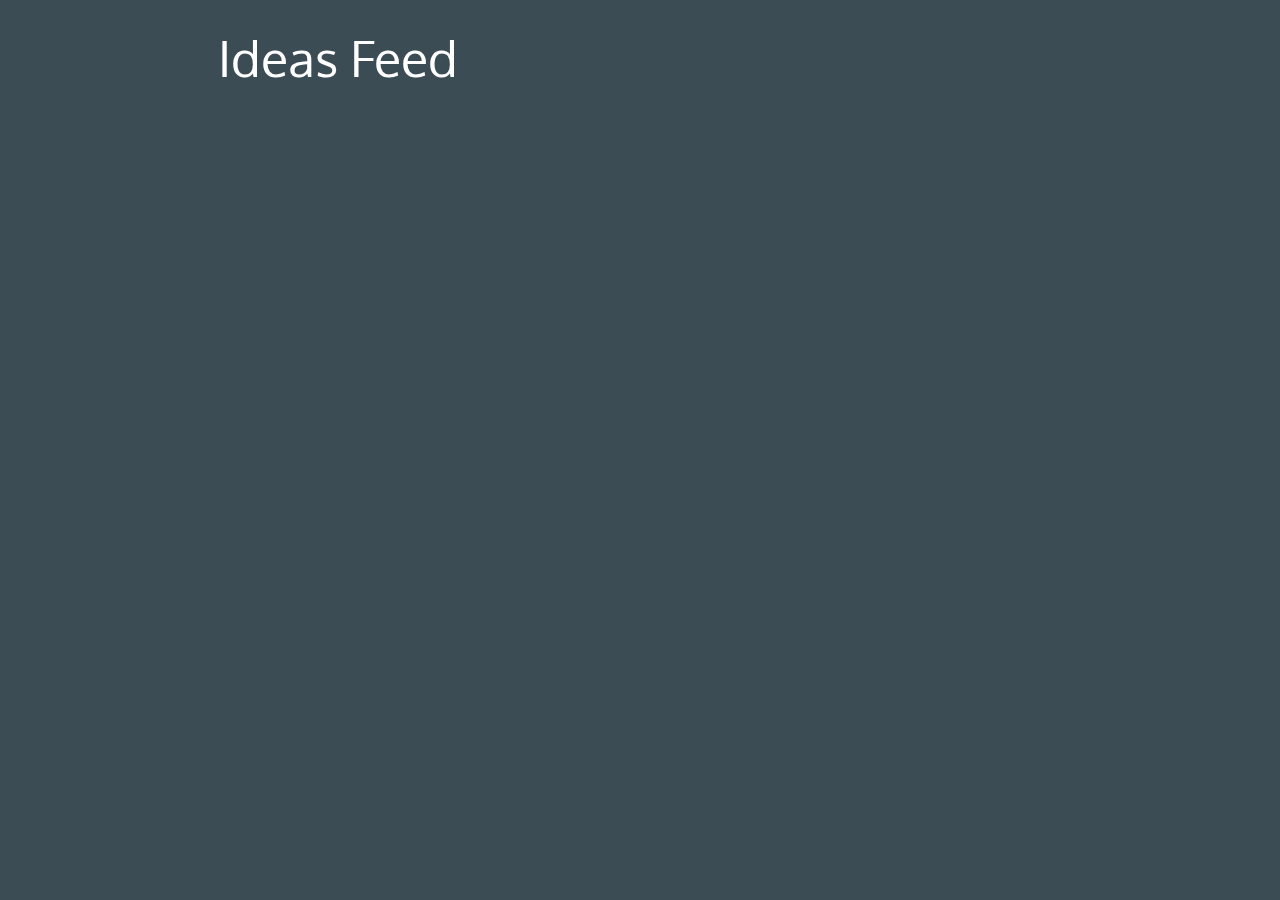
<file: ideasfeed.html>
<html style="overflow:hidden">
    <head>
        <meta charset="utf-8">
        <meta name="viewport" content="width=device-width, initial-scale=1">
        <title>idea feed</title>
        <script type="text/javascript" src="http://code.jquery.com/jquery-1.7.1.min.js"></script>
        <script id="facebook-jssdk" src="http://connect.facebook.net/en_US/sdk.js"></script><script type="text/javascript" src="http://www.parsecdn.com/js/parse-1.3.0.min.js"></script>
        <script type="application/x-javascript"> addEventListener("load", function() { setTimeout(hideURLbar, 0); }, false); function hideURLbar(){ window.scrollTo(0,1); } </script>

        <link rel="stylesheet" media="screen and (min-device-width: 500px)" href="loginpageWide.css">
        <link rel="stylesheet" media="screen and (max-device-width: 500px)" href="loginpageNarrow.css">
        <link href="http://fonts.googleapis.com/css?family=Oxygen:400,300,700" rel="stylesheet" type="text/css">
        <style type="text/css">
            #idealist{
                padding-top: 70px;
            }
            #idealist .outerdiv{
                //max-height: 200px;
                float: none;
                height: 35px;
            }

            #idealist .avatardiv{
                float: left;
                //    width: 25%;
            }
            #idealist .namediv{
                font-weight: bold;
                float: left;
                padding-left: 10px;
                font-size: x-large;
            }
            #idealist .titlediv .title{
                text-align: left;
            }

        </style>
    </head>

    <body>

        <script>
            Parse.initialize("uNXNmbtDY6LnSeVtCL1tVC1GOy1BffVeQx2hnGRy", "h5lAKCjHajJ7Hjy8DuSTi3Hrz9r4b2AiMJ4jT50J");
        </script>

        <script>
            window.fbAsyncInit = function () {
                Parse.FacebookUtils.init({// this line replaces FB.init(
                    appId: '564283890385172',
                    status: true, // check Facebook Login status
                    cookie: true, // enable cookies to allow Parse to access the session
                    xfbml: true,
                    version: 'v2.1',
                    oauth: true
                });
            };
            (function (d, s, id) {
                var js, fjs = d.getElementsByTagName(s)[0];
                if (d.getElementById(id)) {
                    return;
                }
                js = d.createElement(s);
                js.id = id;
                js.src = "http://connect.facebook.net/en_US/sdk.js";
                fjs.parentNode.insertBefore(js, fjs);
            }(document, 'script', 'facebook-jssdk'));
        </script>

        <div class="main" id="main" style="margin-left:17%;margin-top:2%">

            <div class="col_1_of_2 span_1_of_2">	
                <label style="color:#ffffff;font-size:50;" class="text" id="active_label">
                    Ideas Feed
                </label>
            </div>



            <div id="idealist">
                
            </div>
            
        </div>
        <script type="text/javascript">
            /*
            //Parse.User.logOut();
            var users = new Parse.Query("User");
            //users.equalTo("objectId","Eu4nTJrQqd");
            users.find({
                success: function (res) {
                    // The object was retrieved successfully.
                    console.log(res);
                },
                error: function (error) {
                    // The object was not retrieved successfully.
                    // error is a Parse.Error with an error code and message.
                    console.log(error);
                }
            });

            */

            var ideas = new Parse.Query("ChartIdea");
            ideas.descending("createdAt");
            ideas.include("author");
            ideas.find({
                success: function (res) {
                    console.log(res);

                    res.forEach(function (idea) {
                        //var picurl= idea.attributes.author.attributes.thumbnail._url;
                        var picurl = "";
                        //console.log(idea.attributes.author.attributes.thumbnail);
                        if (idea.attributes.author.attributes.thumbnail !== undefined) {
                            picurl = idea.attributes.author.attributes.thumbnail._url;
                        }
                        else{
                            if(idea.attributes.author.attributes.facebookId !== undefined){
                                picurl= "http://graph.facebook.com/"+idea.attributes.author.attributes.facebookId+"/picture?type=square";
                            }
                        }
                        var name = idea.attributes.author.attributes.first_name + " " + idea.attributes.author.attributes.last_name;
                        var nolikes = idea.attributes.likes_count;
                        var pic = "";
                        if (idea.attributes.thumbnail !== undefined) {
                            pic = idea.attributes.thumbnail._url;
                        }
                        var title = idea.attributes.title;
                        var desc = idea.attributes.description;

                        console.log(name + "|" + title + "|" + desc + "|" + picurl);
                        /*
                         console.log(idea.attributes.author.attributes._thumbnail.url);
                         console.log(idea.attributes.author.attributes.first_name+" "+idea.attributes.author.attributes.last_name);
                         console.log(idea.attributes.title);
                         console.log(idea.attributes.thumbnail);
                         console.log(idea.attributes.likes_count);
                         console.log(idea.attributes.reports_count);
                         */



                        var postid = idea.id;
                        var div = document.createElement('div');
                        div.style.width = "100%";
                        div.style.marginTop = "5%";
                        div.style.float = "left";
                        div.style.marginLeft = "17%";
                        div.style.backgroundColor = "white";
                        div.style.borderWidth = "thin";
                        div.style.borderColor = "black";
                        div.style.borderStyle = "solid";
                        div.style.padding = "2%";
                        div.style.textAlign = "center";
                        //div.className= idea.id;

                        var odiv = document.createElement("div");
                        odiv.className = "outerdiv";

                        var div1 = document.createElement("div");
                        div1.className = "avatardiv";
                        var avatar = document.createElement("img");
                        avatar.className = "avatar";
                        avatar.src = picurl;
                        avatar.width = 50;
                        div1.appendChild(avatar);
                        odiv.appendChild(div1);

                        var div2 = document.createElement("div");
                        div2.className = "namediv";
                        var h = document.createElement("H1");                // Create a <h1> element
                        var t = document.createTextNode(name);     // Create a text node
                        h.appendChild(t);
                        h.className = "username";
                        div2.appendChild(h);
                        odiv.appendChild(div2);

                        div.appendChild(odiv);
                        div.appendChild(document.createElement("br"));


                        var div3 = document.createElement("div");
                        div3.className = "titlediv";
                        var i = document.createElement("H1");                // Create a <h1> element
                        var k = document.createTextNode(title);     // Create a text node
                        i.className = "title";
                        i.appendChild(k);
                        div3.appendChild(i);

                        div.appendChild(div3);

                        div.appendChild(document.createElement("br"));

                        var img = document.createElement("img");
                        img.src = pic;
                        //img.width= 100;
                        div.appendChild(img);

                        div.appendChild(document.createElement("br"));
                        var pd = document.createElement("p");
                        var pi = document.createTextNode(desc);
                        pd.appendChild(pi);
                        div.appendChild(pd);
                        div.appendChild(document.createElement("br"));
                        div.appendChild(document.createElement("br"));

                        var a = document.createElement('a');
                        var linkText = document.createTextNode("Like this idea (" + nolikes + " Likes)");
                        a.appendChild(linkText);
                        a.title = "Like this idea";
                        a.setAttribute('onclick', 'Like('+postid+');'); // for FF
                        a.onclick = function () {
                            Like(postid);
                        }; // for IE
                        a.style = "cursor:pointer;";
                        a.href = "#";
                        a.id = postid;
                        div.appendChild(a);

                        div.appendChild(document.createElement("br"));

                        var aa = document.createElement('a');
                        var linkText2 = document.createTextNode("Report this idea");
                        aa.appendChild(linkText2);
                        aa.title = "Report this idea";
                        aa.setAttribute('onclick', 'Report('+postid+');'); // for FF
                        aa.onclick = function () {
                            Report(postid);
                        }; // for IE
                        aa.style = "cursor:pointer;";
                        aa.href = "#";
                        aa.id = postid + "_r";
                        div.appendChild(aa);


                        document.getElementById("idealist").appendChild(div);



                    });

                }
            });



            function Like(postid) {
                var query = new Parse.Query("ChartIdea");
                query.equalTo("objectId",postid);
                query.first({
                    success: function (idea) {
                        console.log(idea);
                        var user1 = Parse.User.current();
                        var rel= idea.relation("likes");
                        rel.add(user1);
                        //idea.set("likes", user1);
                        //idea.increment("likes_count");
                        idea.save(null,{
                            success: function (data){
                                alert("your liked the post");
                                console.log(data);
                            //    data.save();
                            //    console.log(data.attributes.likes_count);
                                var lcount= data.attributes.likes_count+1;
                                document.getElementById(postid).innerHTML= "Like this idea ("+ lcount  +" Likes)";
                            }
                        });
                    },
                    error: function (error) {
                        console.log(error);
                    }
                });
            }
            
            function Report(postid){
                var query = new Parse.Query("ChartIdea");
                query.equalTo("objectId",postid);
                query.first({
                    success: function (idea) {
                        console.log(idea);
                        var user1 = Parse.User.current();
                        var rel= idea.relation("reports");
                        rel.add(user1);
                        //idea.set("likes", user1);
                        //idea.increment("likes_count");
                        idea.save(null,{
                            success: function (data){
                                alert("your liked the post");
                                console.log(data);
                            //    data.save();
                            }
                        });
                    },
                    error: function (error) {
                        console.log(error);
                    }
                });
            }
        </script>
    </body>
</html>
</file>
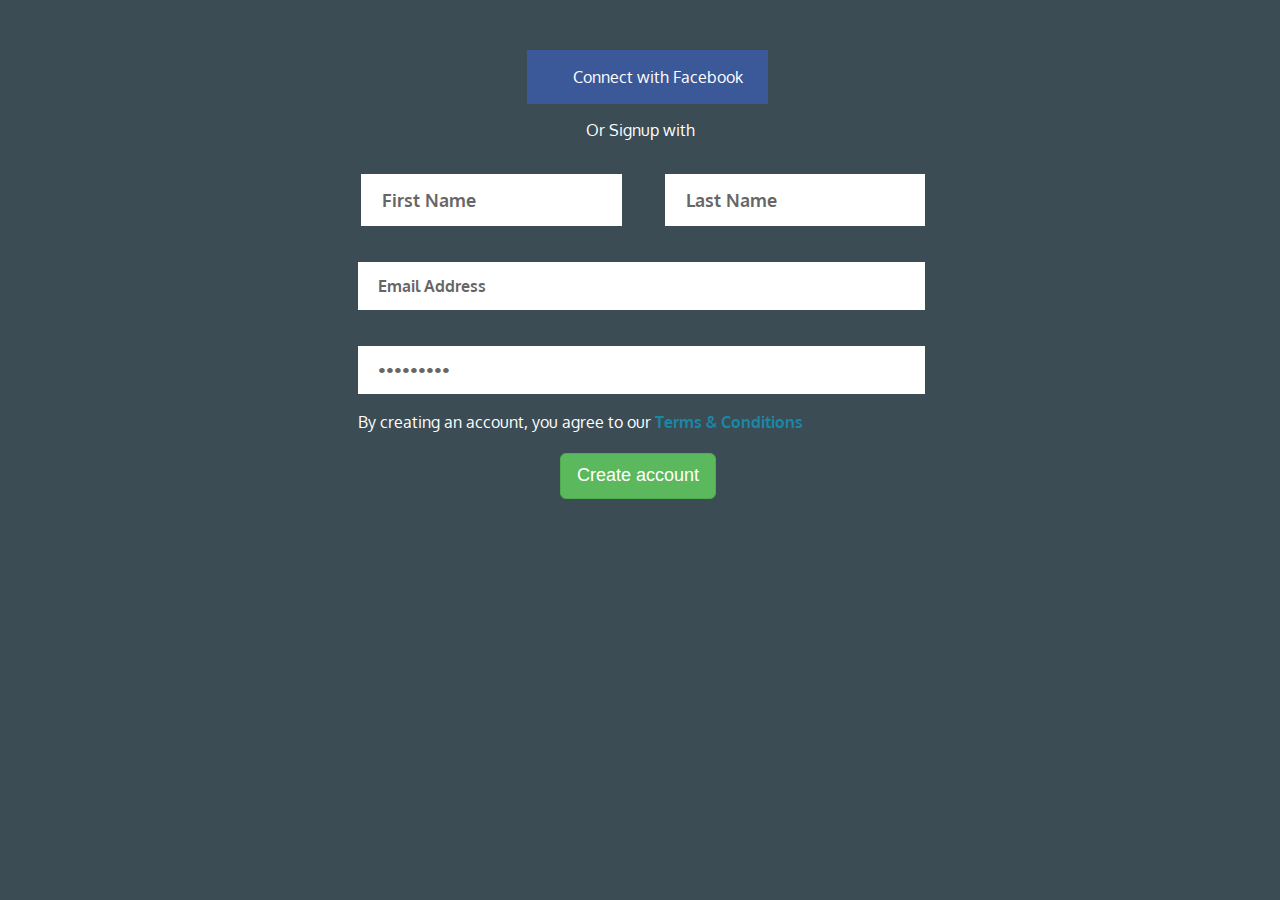
<file: newuser.html>
<html>
    <head>
        <meta charset="utf-8">
        <meta name="viewport" content="width=device-width, initial-scale=1">

        <script type="text/javascript" src="http://www.parsecdn.com/js/parse-1.3.0.min.js"></script>
        <script type="application/x-javascript"> addEventListener("load", function() { setTimeout(hideURLbar, 0); }, false); function hideURLbar(){ window.scrollTo(0,1); } </script>
        <link rel="stylesheet" href=stylesheets/button.css>
        <link rel="stylesheet" media="screen and (min-device-width: 500px)" href="loginpageWide.css" />
        <link rel="stylesheet" media="screen and (max-device-width: 500px)" href="loginpageNarrow.css" />

        <!--webfonts-->
        <link href='http://fonts.googleapis.com/css?family=Oxygen:400,300,700' rel='stylesheet' type='text/css'>
        <!--//webfonts-->
    </head>

    <body>

        <script>
            Parse.initialize("uNXNmbtDY6LnSeVtCL1tVC1GOy1BffVeQx2hnGRy", "h5lAKCjHajJ7Hjy8DuSTi3Hrz9r4b2AiMJ4jT50J");
        </script>

        <script>
            window.fbAsyncInit = function () {
                Parse.FacebookUtils.init({// this line replaces FB.init({
                    appId: '564283890385172',
                    status: true, // check Facebook Login status
                    cookie: true, // enable cookies to allow Parse to access the session
                    xfbml: true,
                    version: 'v2.1',
                    oauth: true
                });
            };

            (function (d, s, id) {
                var js, fjs = d.getElementsByTagName(s)[0];

                if (d.getElementById(id)) {
                    return;
                }

                js = d.createElement(s);
                js.id = id;
                js.src = "http://connect.facebook.net/en_US/sdk.js";
                fjs.parentNode.insertBefore(js, fjs);
            }(document, 'script', 'facebook-jssdk'));
        </script>

        <script>
            function RegisterFacebook() {
                Parse.FacebookUtils.logIn("email", {
                    success: function (user) {
                        if (!user.existed()) {
                            
                            alert("User signed up and logged in through Facebook!");

                        } else {

                            alert("User logged in through Facebook!");

                        }

                        var myuser = Parse.User.current();
                        FB.api('/me?scope=email', function (me) {
                                console.log(me);
                                myuser.set("email", me.email);
                                myuser.set("username", me.email);
                                myuser.set("name", me.first_name);
                                myuser.set("surname", me.last_name);
                                myuser.set("locale", me.locale);
                                //myuser.set("agerange", me.age_range);
                                /*
                                 * gender is using number
                                 * correct this with simple if
                                 */
                                if(me.gender === "male"){
                                    myuser.set("gender", 1);
                                }
                                else if(me.gender === "female"){
                                    myuser.set("gender", 2);
                                }
                                else{
                                    myuser.set("gender", 0);
                                }
                                
                                myuser.save(null, {
                                    success: function (myuser) {
                                        var SharedInfo = Parse.Object.extend("UserSharedInformation");
                                        var sharedU = new SharedInfo();

                                        sharedU.set("first_name", user.attributes.name);
                                        sharedU.set("last_name", user.attributes.surname);
                                        sharedU.set("facebookId", me.id+"");
                                        sharedU.set("parent", Parse.User.current());
                                        sharedU.save(null, {
                                            success: function (data) {
                                                console.log("successfully added to usersharedinfo table");
                                                console.log(data);
                                                window.location.href = "index.html";
                                            },
                                            error: function (error) {
                                                console.log(error);
                                            }
                                        });
                                        
                                        
                                        alert('saved');
                                    },
                                    error: function (myuser, error3) {
                                        console.log(error3);
                                    }
                                });
                            });
                        //location.reload();
                        
                    },
                    error: function (user, error) {
                        alert("User cancelled the Facebook login or did not fully authorize.");
                    }
                });
            }
        </script>

        <script>
            function submitfunction() {

                var user = new Parse.User();
                var name = document.getElementById("name").value;
                var surname = document.getElementById("surname").value;
                var email = document.getElementById("email").value;
                var password = document.getElementById("password").value;
                //alert(name);


                user.set("username", email);
                user.set("password", password);
                user.set("email", email);
                user.set("name", name);
                user.set("surname", surname);

                // other fields can be set just like with Parse.Object
                //user.set("phone", "650-555-0000");

                user.signUp(null, {
                    success: function (user) {
                        // update user shared info table
                        console.log("sign up success");
                        var SharedInfo = Parse.Object.extend("UserSharedInformation");
                        var sharedU = new SharedInfo();

                        sharedU.set("first_name", user.attributes.name);
                        sharedU.set("last_name", user.attributes.surname);
                        //sharedU.set("facebookId", "");
                        sharedU.set("parent", Parse.User.current());
                        sharedU.save(null, {
                            success: function (data) {
                                console.log("successfully added to usersharedinfo table");
                                console.log(data);
                                window.location.href = "index.html";
                            },
                            error: function (error) {
                                console.log(error);
                            }
                        });
                        
                    },
                    error: function (user, error) {
                        // Show the error message somewhere and let the user try again.
                        alert("no error");
                    }
                });

                event.preventDefault();

            }
        </script>

        <div class="main" style="align:center;margin-top:50;">

            <div  style="margin: 0 0 0 0;width:100%;" class="test">
                <div style="margin-left:30%;" class="col_1_of_f span_1_of_f">
                    <a onclick="RegisterFacebook();" href="#">
                        <ul class='facebook'>
                            <i class="fb"> </i>
                            <li>Connect with Facebook</li>
                            <div class='clear'> </div>
                        </ul>
                    </a>
                </div>	

                <div style="display:none;" class="col_1_of_f span_1_of_f"><a href="#">
                        <ul class='twitter'>
                            <i class="tw"> </i>
                            <li>Connect with Twitter</li>
                            <div class='clear'> </div>
                        </ul>
                    </a>
                </div>

                <div class="clear"> </div>	
            </div>

            <h2>Or Signup with</h2>

            <form>
                <div class="lable" style="width:107%">
                    <div class="col_1_of_2 span_1_of_2">	
                        <input type="text" id="name" class="text" value="First Name" onfocus="this.value = '';" onblur="if (this.value == '') {
                                    this.value = 'First Name';
                                }" id="active">
                    </div>
                    <div class="col_1_of_2 span_1_of_2">
                        <input type="text" id="surname" class="text" value="Last Name" onfocus="this.value = '';" onblur="if (this.value == '') {
                                    this.value = 'Last Name';
                                }">
                    </div>
                    <div class="clear"> </div>
                </div>

                <div class="lable-2" style="width:107%">
                    <input id="email" type="text" class="text" value="Email Address" onfocus="this.value = '';" onblur="if (this.value == '') {
                                this.value = 'your@email.com ';
                            }">
                    <input id="password" type="password" class="text" value="Password " onfocus="this.value = '';" onblur="if (this.value == '') {
                                this.value = 'Password ';
                            }">
                </div>

                <br></br>
                <br></br>
                <br>

                <h3>By creating an account, you agree to our <span style="alignment-adjust:middle;" class="term"><a href="http://www.wondercharts.com/#!Terms/cbz4">Terms & Conditions</a></span></h3>

                <div style="margin-left:0;padding-left:0;border-left-width:0;" class="submit">
                    <input type="button" onclick="submitfunction()" value="Create account" class="btn btn-success btn-lg">
                </div>

                <div class="clear"> </div>
            </form>

        </div>

    </body>
</html>
</file>
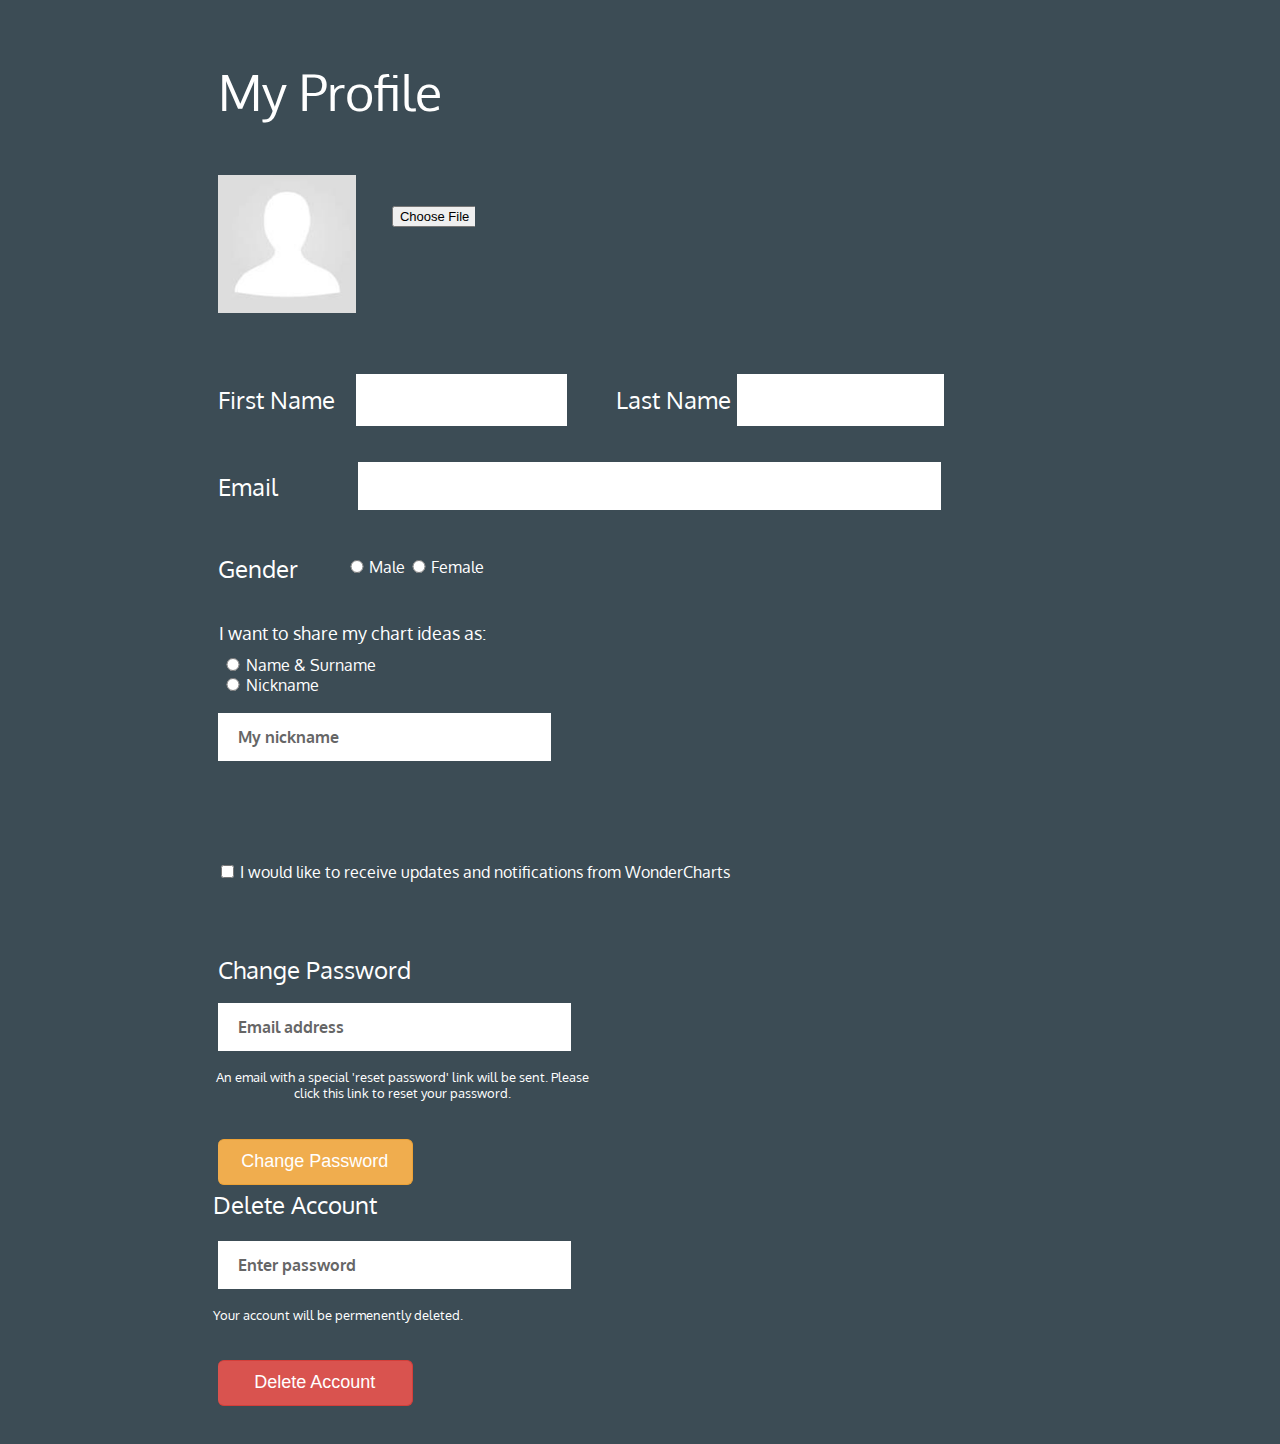
<file: userprofile.html>
<html style="overflow:hidden">
    <head>
        <meta charset="utf-8">
        <meta name="viewport" content="width=device-width, initial-scale=1">

        <script type="text/javascript" src="http://code.jquery.com/jquery-1.7.1.min.js"></script>
        <script id="facebook-jssdk" src="http://connect.facebook.net/en_US/sdk.js"></script><script type="text/javascript" src="http://www.parsecdn.com/js/parse-1.3.0.min.js"></script>
        <script type="application/x-javascript">
            addEventListener("load", function() { 
            setTimeout(hideURLbar, 0);
            }, false); function hideURLbar(){ 
            window.scrollTo(0,1); 
            }
        </script>
        <link rel="stylesheet" href=stylesheets/button.css>
        <link rel="stylesheet" media="screen and (min-device-width: 500px)" href="loginpageWide.css">
        <link rel="stylesheet" media="screen and (max-device-width: 500px)" href="loginpageNarrow.css">

        <!--webfonts-->
        <link href="http://fonts.googleapis.com/css?family=Oxygen:400,300,700" rel="stylesheet" type="text/css">
        <!--//webfonts-->

        <style type="text/css">.fb_hidden{position:absolute;top:-10000px;z-index:10001}.fb_invisible{display:none}.fb_reset{background:none;border:0;border-spacing:0;color:#000;cursor:auto;direction:ltr;font-family:"lucida grande", tahoma, verdana, arial, sans-serif;font-size:11px;font-style:normal;font-variant:normal;font-weight:normal;letter-spacing:normal;line-height:1;margin:0;overflow:visible;padding:0;text-align:left;text-decoration:none;text-indent:0;text-shadow:none;text-transform:none;visibility:visible;white-space:normal;word-spacing:normal}.fb_reset>div{overflow:hidden}.fb_link img{border:none}
            .fb_dialog{background:rgba(82, 82, 82, .7);position:absolute;top:-10000px;z-index:10001}.fb_reset .fb_dialog_legacy{overflow:visible}.fb_dialog_advanced{padding:10px;-moz-border-radius:8px;-webkit-border-radius:8px;border-radius:8px}.fb_dialog_content{background:#fff;color:#333}.fb_dialog_close_icon{background:url(http://static.xx.fbcdn.net/rsrc.php/v2/yq/r/IE9JII6Z1Ys.png) no-repeat scroll 0 0 transparent;_background-image:url(http://static.xx.fbcdn.net/rsrc.php/v2/yL/r/s816eWC-2sl.gif);cursor:pointer;display:block;height:15px;position:absolute;right:18px;top:17px;width:15px}.fb_dialog_mobile .fb_dialog_close_icon{top:5px;left:5px;right:auto}.fb_dialog_padding{background-color:transparent;position:absolute;width:1px;z-index:-1}.fb_dialog_close_icon:hover{background:url(http://static.xx.fbcdn.net/rsrc.php/v2/yq/r/IE9JII6Z1Ys.png) no-repeat scroll 0 -15px transparent;_background-image:url(http://static.xx.fbcdn.net/rsrc.php/v2/yL/r/s816eWC-2sl.gif)}.fb_dialog_close_icon:active{background:url(http://static.xx.fbcdn.net/rsrc.php/v2/yq/r/IE9JII6Z1Ys.png) no-repeat scroll 0 -30px transparent;_background-image:url(http://static.xx.fbcdn.net/rsrc.php/v2/yL/r/s816eWC-2sl.gif)}.fb_dialog_loader{background-color:#f2f2f2;border:1px solid #606060;font-size:24px;padding:20px}.fb_dialog_top_left,.fb_dialog_top_right,.fb_dialog_bottom_left,.fb_dialog_bottom_right{height:10px;width:10px;overflow:hidden;position:absolute}.fb_dialog_top_left{background:url(http://static.xx.fbcdn.net/rsrc.php/v2/ye/r/8YeTNIlTZjm.png) no-repeat 0 0;left:-10px;top:-10px}.fb_dialog_top_right{background:url(http://static.xx.fbcdn.net/rsrc.php/v2/ye/r/8YeTNIlTZjm.png) no-repeat 0 -10px;right:-10px;top:-10px}.fb_dialog_bottom_left{background:url(http://static.xx.fbcdn.net/rsrc.php/v2/ye/r/8YeTNIlTZjm.png) no-repeat 0 -20px;bottom:-10px;left:-10px}.fb_dialog_bottom_right{background:url(http://static.xx.fbcdn.net/rsrc.php/v2/ye/r/8YeTNIlTZjm.png) no-repeat 0 -30px;right:-10px;bottom:-10px}.fb_dialog_vert_left,.fb_dialog_vert_right,.fb_dialog_horiz_top,.fb_dialog_horiz_bottom{position:absolute;background:#525252;filter:alpha(opacity=70);opacity:.7}.fb_dialog_vert_left,.fb_dialog_vert_right{width:10px;height:100%}.fb_dialog_vert_left{margin-left:-10px}.fb_dialog_vert_right{right:0;margin-right:-10px}.fb_dialog_horiz_top,.fb_dialog_horiz_bottom{width:100%;height:10px}.fb_dialog_horiz_top{margin-top:-10px}.fb_dialog_horiz_bottom{bottom:0;margin-bottom:-10px}.fb_dialog_iframe{line-height:0}.fb_dialog_content .dialog_title{background:#6d84b4;border:1px solid #3b5998;color:#fff;font-size:14px;font-weight:bold;margin:0}.fb_dialog_content .dialog_title>span{background:url(http://static.xx.fbcdn.net/rsrc.php/v2/yd/r/Cou7n-nqK52.gif) no-repeat 5px 50%;float:left;padding:5px 0 7px 26px}body.fb_hidden{-webkit-transform:none;height:100%;margin:0;overflow:visible;position:absolute;top:-10000px;left:0;width:100%}.fb_dialog.fb_dialog_mobile.loading{background:url(http://static.xx.fbcdn.net/rsrc.php/v2/ya/r/3rhSv5V8j3o.gif) white no-repeat 50% 50%;min-height:100%;min-width:100%;overflow:hidden;position:absolute;top:0;z-index:10001}.fb_dialog.fb_dialog_mobile.loading.centered{max-height:590px;min-height:590px;max-width:500px;min-width:500px}#fb-root #fb_dialog_ipad_overlay{background:rgba(0, 0, 0, .45);position:absolute;left:0;top:0;width:100%;min-height:100%;z-index:10000}#fb-root #fb_dialog_ipad_overlay.hidden{display:none}.fb_dialog.fb_dialog_mobile.loading iframe{visibility:hidden}.fb_dialog_content .dialog_header{-webkit-box-shadow:white 0 1px 1px -1px inset;background:-webkit-gradient(linear, 0% 0%, 0% 100%, from(#738ABA), to(#2C4987));border-bottom:1px solid;border-color:#1d4088;color:#fff;font:14px Helvetica, sans-serif;font-weight:bold;text-overflow:ellipsis;text-shadow:rgba(0, 30, 84, .296875) 0 -1px 0;vertical-align:middle;white-space:nowrap}.fb_dialog_content .dialog_header table{-webkit-font-smoothing:subpixel-antialiased;height:43px;width:100%}.fb_dialog_content .dialog_header td.header_left{font-size:12px;padding-left:5px;vertical-align:middle;width:60px}.fb_dialog_content .dialog_header td.header_right{font-size:12px;padding-right:5px;vertical-align:middle;width:60px}.fb_dialog_content .touchable_button{background:-webkit-gradient(linear, 0% 0%, 0% 100%, from(#4966A6), color-stop(.5, #355492), to(#2A4887));border:1px solid #29447e;-webkit-background-clip:padding-box;-webkit-border-radius:3px;-webkit-box-shadow:rgba(0, 0, 0, .117188) 0 1px 1px inset, rgba(255, 255, 255, .167969) 0 1px 0;display:inline-block;margin-top:3px;max-width:85px;line-height:18px;padding:4px 12px;position:relative}.fb_dialog_content .dialog_header .touchable_button input{border:none;background:none;color:#fff;font:12px Helvetica, sans-serif;font-weight:bold;margin:2px -12px;padding:2px 6px 3px 6px;text-shadow:rgba(0, 30, 84, .296875) 0 -1px 0}.fb_dialog_content .dialog_header .header_center{color:#fff;font-size:16px;font-weight:bold;line-height:18px;text-align:center;vertical-align:middle}.fb_dialog_content .dialog_content{background:url(http://static.xx.fbcdn.net/rsrc.php/v2/y9/r/jKEcVPZFk-2.gif) no-repeat 50% 50%;border:1px solid #555;border-bottom:0;border-top:0;height:150px}.fb_dialog_content .dialog_footer{background:#f2f2f2;border:1px solid #555;border-top-color:#ccc;height:40px}#fb_dialog_loader_close{float:left}.fb_dialog.fb_dialog_mobile .fb_dialog_close_button{text-shadow:rgba(0, 30, 84, .296875) 0 -1px 0}.fb_dialog.fb_dialog_mobile .fb_dialog_close_icon{visibility:hidden}
            .fb_iframe_widget{display:inline-block;position:relative}.fb_iframe_widget span{display:inline-block;position:relative;text-align:justify}.fb_iframe_widget iframe{position:absolute}.fb_iframe_widget_lift{z-index:1}.fb_hide_iframes iframe{position:relative;left:-10000px}.fb_iframe_widget_loader{position:relative;display:inline-block}.fb_iframe_widget_fluid{display:inline}.fb_iframe_widget_fluid span{width:100%}.fb_iframe_widget_loader iframe{min-height:32px;z-index:2;zoom:1}.fb_iframe_widget_loader .FB_Loader{background:url(http://static.xx.fbcdn.net/rsrc.php/v2/y9/r/jKEcVPZFk-2.gif) no-repeat;height:32px;width:32px;margin-left:-16px;position:absolute;left:50%;z-index:4}
            .fbpluginrecommendationsbarleft,.fbpluginrecommendationsbarright{position:fixed !important;bottom:0;z-index:999}.fbpluginrecommendationsbarleft{left:10px}.fbpluginrecommendationsbarright{right:10px}
        </style>
        <style type="text/css">.fb_hidden{position:absolute;top:-10000px;z-index:10001}.fb_invisible{display:none}.fb_reset{background:none;border:0;border-spacing:0;color:#000;cursor:auto;direction:ltr;font-family:"lucida grande", tahoma, verdana, arial, sans-serif;font-size:11px;font-style:normal;font-variant:normal;font-weight:normal;letter-spacing:normal;line-height:1;margin:0;overflow:visible;padding:0;text-align:left;text-decoration:none;text-indent:0;text-shadow:none;text-transform:none;visibility:visible;white-space:normal;word-spacing:normal}.fb_reset>div{overflow:hidden}.fb_link img{border:none}
            .fb_dialog{background:rgba(82, 82, 82, .7);position:absolute;top:-10000px;z-index:10001}.fb_reset .fb_dialog_legacy{overflow:visible}.fb_dialog_advanced{padding:10px;-moz-border-radius:8px;-webkit-border-radius:8px;border-radius:8px}.fb_dialog_content{background:#fff;color:#333}.fb_dialog_close_icon{background:url(http://static.ak.fbcdn.net/rsrc.php/v2/yq/r/IE9JII6Z1Ys.png) no-repeat scroll 0 0 transparent;_background-image:url(http://static.ak.fbcdn.net/rsrc.php/v2/yL/r/s816eWC-2sl.gif);cursor:pointer;display:block;height:15px;position:absolute;right:18px;top:17px;width:15px}.fb_dialog_mobile .fb_dialog_close_icon{top:5px;left:5px;right:auto}.fb_dialog_padding{background-color:transparent;position:absolute;width:1px;z-index:-1}.fb_dialog_close_icon:hover{background:url(http://static.ak.fbcdn.net/rsrc.php/v2/yq/r/IE9JII6Z1Ys.png) no-repeat scroll 0 -15px transparent;_background-image:url(http://static.ak.fbcdn.net/rsrc.php/v2/yL/r/s816eWC-2sl.gif)}.fb_dialog_close_icon:active{background:url(http://static.ak.fbcdn.net/rsrc.php/v2/yq/r/IE9JII6Z1Ys.png) no-repeat scroll 0 -30px transparent;_background-image:url(http://static.ak.fbcdn.net/rsrc.php/v2/yL/r/s816eWC-2sl.gif)}.fb_dialog_loader{background-color:#f2f2f2;border:1px solid #606060;font-size:24px;padding:20px}.fb_dialog_top_left,.fb_dialog_top_right,.fb_dialog_bottom_left,.fb_dialog_bottom_right{height:10px;width:10px;overflow:hidden;position:absolute}.fb_dialog_top_left{background:url(http://static.ak.fbcdn.net/rsrc.php/v2/ye/r/8YeTNIlTZjm.png) no-repeat 0 0;left:-10px;top:-10px}.fb_dialog_top_right{background:url(http://static.ak.fbcdn.net/rsrc.php/v2/ye/r/8YeTNIlTZjm.png) no-repeat 0 -10px;right:-10px;top:-10px}.fb_dialog_bottom_left{background:url(http://static.ak.fbcdn.net/rsrc.php/v2/ye/r/8YeTNIlTZjm.png) no-repeat 0 -20px;bottom:-10px;left:-10px}.fb_dialog_bottom_right{background:url(http://static.ak.fbcdn.net/rsrc.php/v2/ye/r/8YeTNIlTZjm.png) no-repeat 0 -30px;right:-10px;bottom:-10px}.fb_dialog_vert_left,.fb_dialog_vert_right,.fb_dialog_horiz_top,.fb_dialog_horiz_bottom{position:absolute;background:#525252;filter:alpha(opacity=70);opacity:.7}.fb_dialog_vert_left,.fb_dialog_vert_right{width:10px;height:100%}.fb_dialog_vert_left{margin-left:-10px}.fb_dialog_vert_right{right:0;margin-right:-10px}.fb_dialog_horiz_top,.fb_dialog_horiz_bottom{width:100%;height:10px}.fb_dialog_horiz_top{margin-top:-10px}.fb_dialog_horiz_bottom{bottom:0;margin-bottom:-10px}.fb_dialog_iframe{line-height:0}.fb_dialog_content .dialog_title{background:#6d84b4;border:1px solid #3b5998;color:#fff;font-size:14px;font-weight:bold;margin:0}.fb_dialog_content .dialog_title>span{background:url(http://static.ak.fbcdn.net/rsrc.php/v2/yd/r/Cou7n-nqK52.gif) no-repeat 5px 50%;float:left;padding:5px 0 7px 26px}body.fb_hidden{-webkit-transform:none;height:100%;margin:0;overflow:visible;position:absolute;top:-10000px;left:0;width:100%}.fb_dialog.fb_dialog_mobile.loading{background:url(http://static.ak.fbcdn.net/rsrc.php/v2/ya/r/3rhSv5V8j3o.gif) white no-repeat 50% 50%;min-height:100%;min-width:100%;overflow:hidden;position:absolute;top:0;z-index:10001}.fb_dialog.fb_dialog_mobile.loading.centered{max-height:590px;min-height:590px;max-width:500px;min-width:500px}#fb-root #fb_dialog_ipad_overlay{background:rgba(0, 0, 0, .45);position:absolute;left:0;top:0;width:100%;min-height:100%;z-index:10000}#fb-root #fb_dialog_ipad_overlay.hidden{display:none}.fb_dialog.fb_dialog_mobile.loading iframe{visibility:hidden}.fb_dialog_content .dialog_header{-webkit-box-shadow:white 0 1px 1px -1px inset;background:-webkit-gradient(linear, 0% 0%, 0% 100%, from(#738ABA), to(#2C4987));border-bottom:1px solid;border-color:#1d4088;color:#fff;font:14px Helvetica, sans-serif;font-weight:bold;text-overflow:ellipsis;text-shadow:rgba(0, 30, 84, .296875) 0 -1px 0;vertical-align:middle;white-space:nowrap}.fb_dialog_content .dialog_header table{-webkit-font-smoothing:subpixel-antialiased;height:43px;width:100%}.fb_dialog_content .dialog_header td.header_left{font-size:12px;padding-left:5px;vertical-align:middle;width:60px}.fb_dialog_content .dialog_header td.header_right{font-size:12px;padding-right:5px;vertical-align:middle;width:60px}.fb_dialog_content .touchable_button{background:-webkit-gradient(linear, 0% 0%, 0% 100%, from(#4966A6), color-stop(.5, #355492), to(#2A4887));border:1px solid #29447e;-webkit-background-clip:padding-box;-webkit-border-radius:3px;-webkit-box-shadow:rgba(0, 0, 0, .117188) 0 1px 1px inset, rgba(255, 255, 255, .167969) 0 1px 0;display:inline-block;margin-top:3px;max-width:85px;line-height:18px;padding:4px 12px;position:relative}.fb_dialog_content .dialog_header .touchable_button input{border:none;background:none;color:#fff;font:12px Helvetica, sans-serif;font-weight:bold;margin:2px -12px;padding:2px 6px 3px 6px;text-shadow:rgba(0, 30, 84, .296875) 0 -1px 0}.fb_dialog_content .dialog_header .header_center{color:#fff;font-size:16px;font-weight:bold;line-height:18px;text-align:center;vertical-align:middle}.fb_dialog_content .dialog_content{background:url(http://static.ak.fbcdn.net/rsrc.php/v2/y9/r/jKEcVPZFk-2.gif) no-repeat 50% 50%;border:1px solid #555;border-bottom:0;border-top:0;height:150px}.fb_dialog_content .dialog_footer{background:#f2f2f2;border:1px solid #555;border-top-color:#ccc;height:40px}#fb_dialog_loader_close{float:left}.fb_dialog.fb_dialog_mobile .fb_dialog_close_button{text-shadow:rgba(0, 30, 84, .296875) 0 -1px 0}.fb_dialog.fb_dialog_mobile .fb_dialog_close_icon{visibility:hidden}
            .fb_iframe_widget{display:inline-block;position:relative}.fb_iframe_widget span{display:inline-block;position:relative;text-align:justify}.fb_iframe_widget iframe{position:absolute}.fb_iframe_widget_lift{z-index:1}.fb_hide_iframes iframe{position:relative;left:-10000px}.fb_iframe_widget_loader{position:relative;display:inline-block}.fb_iframe_widget_fluid{display:inline}.fb_iframe_widget_fluid span{width:100%}.fb_iframe_widget_loader iframe{min-height:32px;z-index:2;zoom:1}.fb_iframe_widget_loader .FB_Loader{background:url(http://static.ak.fbcdn.net/rsrc.php/v2/y9/r/jKEcVPZFk-2.gif) no-repeat;height:32px;width:32px;margin-left:-16px;position:absolute;left:50%;z-index:4}
            .fbpluginrecommendationsbarleft,.fbpluginrecommendationsbarright{position:fixed !important;bottom:0;z-index:999}.fbpluginrecommendationsbarleft{left:10px}.fbpluginrecommendationsbarright{right:10px}
        </style>
    </head>

    <body>
        <script>
            Parse.initialize("uNXNmbtDY6LnSeVtCL1tVC1GOy1BffVeQx2hnGRy", "h5lAKCjHajJ7Hjy8DuSTi3Hrz9r4b2AiMJ4jT50J");
        </script>

        <script>
            window.fbAsyncInit = function () {
                Parse.FacebookUtils.init({// this line replaces FB.init({
                    appId: '564283890385172',
                    status: true, // check Facebook Login status
                    cookie: true, // enable cookies to allow Parse to access the session
                    xfbml: true,
                    version: 'v2.1',
                    oauth: true
                });
            };

            (function (d, s, id) {
                var js, fjs = d.getElementsByTagName(s)[0];

                if (d.getElementById(id)) {
                    return;
                }

                js = d.createElement(s);
                js.id = id;
                js.src = "http://connect.facebook.net/en_US/sdk.js";
                fjs.parentNode.insertBefore(js, fjs);
            }(document, 'script', 'facebook-jssdk'));
        </script>

        <div class="main" style="align:center;margin-top:10;margin-left:17%">

            <div class="col_1_of_2 span_1_of_2" style="width:42%;margin-bottom:10%">
                <label style="color:#ffffff;font-size:50;float:left;margin-top:21%;" class="text" value="" id="active_label">My Profile
                </label>
            </div>

            <form style="width:129%;float:left;">

                <div style="width:100%;">
                    <img src="noprofilepic.png" id="ProfileImage" alt="Profile picture" style="float:left;margin-right:5%;width: 19%;margin-top:-3.5%">

                    <div style="margin-left:0;padding-left:0;border-left-width:0;margin-top:3%;" class="submit">
                        <div class="lable-2" style="width:52%">
                            <input type="file" id="profilePhotoFileUpload" accept="image/*" style="width:22%;float:left;padding-left:0;margin-left:0;border-left-width:0;padding-right:0;font-size:small;" onchange="photoupload()">			
                        </div>
                    </div>
                </div>

                <div class="lable" style="width: 100%;margin-top:20%;">
                    <div class="col_1_of_2 span_1_of_2" style="width: 18.5%;">	
                        <label style="color:White;float:left;font-size:x-large;margin-top:21%;" class="text" value="" id="active_label">First Name
                        </label>
                    </div>
                    <div class="col_1_of_2 span_1_of_2" style="width: 29%;">
                        <input type="text" onblur="change('first', this);" style="width:100%;margin-left:0;" id="name" class="text" value="">
                    </div>

                    <div class="col_1_of_2 span_1_of_2" style="width: 18%;/* float: left; *//* margin-top: -5%; */margin-left: 5%;">
                        <label style="color:White;float:left;font-size:x-large;margin-top:21%;margin-left:10%;" id="surname_label" class="text" value="">Last Name
                        </label>
                    </div>
                    <div class="col_1_of_2 span_1_of_2" style="width: 28.5%;margin-left:0;/* margin-top: -5%; */">
                        <input onblur="change('surname', this);" type="text" style="width: 100%;" id="surname" class="text" value="">
                    </div>

                    <div class="clear"> </div>
                </div>

                <div class="lable-2" style="width:107%">
                    <div class="col_1_of_2 span_1_of_2" style="width:18%">
                        <label style="color:White;float:left;font-size:x-large;margin-top:19%;" id="email_label" class="text" value="">Email
                        </label>
                    </div>

                    <input id="email" onblur="change('email', this);" type="text" class="text" value="" style="width:75%">
                </div>

                <div class="col_1_of_2 span_1_of_2" style="width:18%;margin:0">
                    <label style="color:White;float:left;font-size:x-large;margin-top:19%;" id="gender_label" class="text" value="">Gender
                    </label>
                </div>

                <div style="margin-top:15.5%;width:49%">
                    <input type="radio" id="male" name="sex" onclick="change('sex', this);" value="male" style="color:white;float:left;font-size:x-large;width:5%;margin-left: 0;"><label style="color:White;float:left;font-size:medium;" id="gender_label" class="text" value="">Male
                    </label>
                    <input type="radio" id="female" name="sex" onclick="change('sex', this);" value="female" style="color:White;float:left;font-size:x-large;width:5%;"><label style="color:White;float:left;font-size:medium;" id="gender_label" class="text" value="">Female
                    </label>
                </div>

                <div class="col_1_of_2 span_1_of_2" style="width:36%;margin-top: 9%;">
                    <label style="color:White;font-size:large;/* margin-top: 6%; */margin-left:-103%;" id="gender_label" class="text" value="">I want to share my chart ideas as:
                    </label>
                </div>

                <div style="margin-top: 29%;width:55%">
                    <input type="radio" onclick="change('posting', this);" id="nameposting" name="posting" value="true" style="color:white;float:left;font-size:x-large;width:5%">
                    <label style="color:White;float:left;font-size:medium;" id="gender_label" class="text" value="">Name &amp; Surname
                    </label>
                    <br>

                    <input type="radio" onclick="change('posting', this);" id="nicknameposting" name="posting" value="false" style="color:White;float:left;font-size:x-large;width:5%;">
                    <label style="color:White;float:left;font-size:medium;" id="gender_label" class="text" value="">Nickname
                    </label>

                    <div class="lable-2" style="width:107%">
                        <input id="nickname" style="width:78%;" type="text" class="text" value="My nickname" onfocus="if (this.value == 'My nickname ' || this.value == 'My nickname') {
                                    this.value = '';
                                }" onblur="if (this.value == '') {
                                            this.value = 'My nickname';
                                        }
                                        change('nickname', this);">
                    </div>
                </div>	

                <div style="width:88%;margin-top: 23%;">
                    <br>
                    <input type="checkbox" onchange="change('newsletter', this);" name="newslettersignup" id="newslettersignup" value="" style="margin-left:0;color:white;float:left;font-size:x-large;width:3%">
                    <label style="color:White;font-size:medium;width:150%" id="gender_label" class="text" value="">I would like to receive updates and notifications from WonderCharts
                    </label>
                </div>

                <label style="color:White;float:left;font-size:x-large;margin-top:10%;" id="gender_label" class="text" value="">Change Password
                </label>	   

                <div style="margin-left:0;padding-left:0;border-left-width:0;margin-top:3%;" class="submit">
                    <div class="lable-2" style="width:52%">
                        <input id="newpassword" type="text" class="text" value="Email address" onfocus="this.value = '';" onblur="if (this.value == '') {
                                    this.value = 'Email address ';
                                }">
                        <label style="color:White;float:left;font-size:small;margin-left:-5px;" id="gender_label" class="text" value="">An email with a special 'reset password' link will be sent.  Please click this link to reset your password.
                        </label>	   
                        <input style="margin-top:10%;width:52%;float:left;padding-left:0;margin-left:0;border-left-width:0;padding-right:0;margin-bottom:10%;" type="button" onclick="changepasswordfunction()" value="Change Password"  class="btn btn-warning btn-lg">			
                    </div>



                </div>

                <label style="color:White;float:left;font-size:x-large;margin-top:12%; margin-left: -200px;" id="" class="text" value="">Delete Account
                </label>	   

                <div style="margin-left:0;padding-left:0;border-left-width:0;margin-top:3%;" class="submit">
                    <div class="lable-2" style="width:52%">
                        <input id="curpassword" type="text" class="text" value="Enter password" onfocus="this.value = '';" onblur="if (this.value == '') {
                                    this.value = 'Enter password ';
                                }">
                        <label style="color:White;float:left;font-size:small;margin-left:-5px;" id="gender_label" class="text" value="">Your account will be permenently deleted.
                        </label>	   
                        <input style="margin-top:10%;width:52%;float:left;padding-left:0;margin-left:0;border-left-width:0;padding-right:0;margin-bottom:10%;" type="button" onclick="removeUser()" value="Delete Account" class="btn btn-danger btn-lg">			
                    </div>



                </div>
            </form>
        </div>


        <br><br>


        <script>

            function changepasswordfunction() {

                var currentUser = Parse.User.current();
                if (currentUser.attributes.authData == null) {

                    if (document.getElementById("newpassword").value != "") {

                        Parse.User.requestPasswordReset(document.getElementById("newpassword").value, {
                            success: function () {
                                alert("Password reset email was sent successfully");
                            },
                            error: function (error) {
                                // Show the error message somewhere
                                alert("Error: " + error.code + " " + error.message);
                            }
                        });
                    }
                }

                else {
                    alert("You logged in using Facebook.  Please reset your password through Facebook.com");
                }


                event.preventDefault();
            }
        </script>


        <script>
            var currentUser = Parse.User.current();
            if (currentUser) {
                document.getElementById("name").value = currentUser.attributes.name;
                document.getElementById("email").value = currentUser.attributes.email;
                // do stuff with the user
            } else {
                // show the signup or login page
            }
        </script>


        <script>
            function usersharedfield(name, value) {
                var query = new Parse.Query("UserSharedInformation");
                query.equalTo("parent", Parse.User.current());
                query.find().then(function (results) {
                    console.log(results[0]);
                    results[0].set(name, value);
                    results[0].save(null, {
                        success: function (data) {
                            console.log("successfully added to usersharedinfo");
                            console.log(data);
                        },
                        error: function (error) {
                            console.log(error);
                        }
                    });

                });
            }




            var query = new Parse.Query("User");
            query.equalTo("email", document.getElementById("email").value);

            query.find().then(function (results) {
                document.getElementById("surname").value = results[0].attributes.surname;

                /*
                 * male 1
                 * female 2
                 * unspecified 0
                 */
                if (results[0].attributes.gender == 1) {
                    document.getElementById("male").checked = true;
                }

                else if (results[0].attributes.gender == 2) {
                    document.getElementById("female").checked = true;
                }

                var sharetype = results[0].attributes.ShareWithFullName;

                if (sharetype) {
                    document.getElementById("nameposting").checked = true;
                }
                else {
                    document.getElementById("nicknameposting").checked = true;
                    document.getElementById("nickname").value = results[0].attributes.Nickname;
                }

                if (results[0].attributes.NewsletterSignedUp) {
                    document.getElementById("newslettersignup").checked = true;
                }

                if (results[0].attributes.ProfileImage) {
                    document.getElementById("ProfileImage").src = results[0].attributes.ProfileImage;
                }

            }).then(function () {
                // Every comment was deleted.
            });

        </script>

        <script>
            function change(posting, element) {
                var CurrentUser = Parse.User.current();

                switch (posting) {
                    case 'first':
                        CurrentUser.set("name", element.value);
                        usersharedfield("first_name",element.value);
                        break;
                    case 'surname':
                        CurrentUser.set("surname", element.value);
                        usersharedfield("last_name",element.value);
                        break;
                    case 'email':
                        CurrentUser.set("email", element.value);
                        break;
                    case 'posting':
                        if (element.value == 'false') {
                            CurrentUser.set("ShareWithFullName", false);
                        }
                        else if (element.value == 'true') {
                            CurrentUser.set("ShareWithFullName", true);
                        }
                        break;
                    case 'nickname':
                        if (element.value != 'My nickname' && element.value != 'My nickname ') {
                            CurrentUser.set("Nickname", element.value);
                        }
                        break;
                    case 'sex':
                        //alert(element.value);
                        //console.log(element.value);
                        if (element.value == "male") {
                            CurrentUser.set("gender", 1);
                        }
                        else if (element.value == "female") {
                            CurrentUser.set("gender", 2);
                        }
                        break;
                    case 'newsletter':
                        if (element.checked == false) {
                            CurrentUser.set("NewsletterSignedUp", false);
                        }
                        else if (element.checked == true) {
                            CurrentUser.set("NewsletterSignedUp", true);
                        }
                        break;
                }

                CurrentUser.save(null, {
                    success: function (CurrentUser) {
                        // Execute any logic that should take place after the object is saved.
                        switch (posting) {
                            case 'first':
                                alert("Name has been modified");
                                break;
                            case 'surname':
                                alert("Surname has been modified");
                                break;
                            case 'email':
                                alert("Email has been modified");
                                break;
                            case 'posting':
                                alert("Setting has been modified");
                                break;
                            case 'nickname':
                                alert("Nickname has been modified");
                                break;
                            case 'sex':
                                alert("Gender has been modified");
                                break;
                            case 'newsletter':
                                alert("Newsletter option has been modified");
                                break;
                        }
                    },
                    error: function (CurrentUser, error) {
                        // Execute any logic that should take place if the save fails.
                        // error is a Parse.Error with an error code and message.
                        alert(error.message);
                    }
                });
            }
        </script>

        <script>
            function removeUser() {
                //login
                //if success
                //clear username field

                var CurrentUser = Parse.User.current();
                console.log(CurrentUser);

                var sessiontoken;
                if (CurrentUser.attributes.authData == null) {

                    Parse.User.logIn(CurrentUser.attributes.username, document.getElementById("curpassword").value, {
                        success: function (user) {
                            user.set("StayLoggedIn", "false");

                            console.log(user._sessionToken);
                            sessiontoken = user._sessionToken;
                            user.save();



                            $.ajax({
                                url: 'https://api.parse.com/1/users/' + user.id,
                                type: 'DELETE',
                                headers: {'X-Parse-Application-Id': 'uNXNmbtDY6LnSeVtCL1tVC1GOy1BffVeQx2hnGRy', 'X-Parse-REST-API-Key': 'TFqmcFWUMHWNiflk8QUbJWF7CiwUcovvzt1OB1Wm', 'X-Parse-Session-Token': sessiontoken},
                                success: function (result) {
                                    // Do something with the result
                                    alert("you have successfully deleted your account.");
                                    Parse.User.logOut();
                                    window.location.href = "index.html";
                                }
                            });
                            //  location.reload();
                        },
                        error: function (user, error) {
                            //alert(error);
                            alert("incorrect username or password");
                        }
                    });
                }
                else {
                    alert("you are logged using facebook. pls remove the app in facebook settings");
                }
                /*
                 Parse.User.logIn(CurrentUser.attributes.username, document.getElementById("curpassword").value, {
                 success: function(user) {
                 
                 //not working
                 CurrentUser.set("username","null");
                 CurrentUser.set("email","null@null.com");
                 CurrentUser.save(null, {
                 success: function(CurrentUser) {
                 // Execute any logic that should take place after the object is saved.
                 alert("hari");
                 Parse.User.logOut();
                 window.location.href = "index.html";
                 },
                 
                 error: function(CurrentUser,error) {
                 // Execute any logic that should take place if the save fails.
                 // error is a Parse.Error with an error code and message.
                 alert(error.message);
                 }
                 });
                 },
                 
                 error: function(user, error) {
                 alert(error);
                 }
                 });
                 */
            }

            function photoupload() {
                var CurrentUser = Parse.User.current();
                var fileUploadControl = $("#profilePhotoFileUpload")[0];

                if (fileUploadControl.files.length > 0) {
                    var file = fileUploadControl.files[0];
                    var name = CurrentUser.attributes.username + ".jpg";
                    var parseFile = new Parse.File(name, file);

                    parseFile.save().then(function () {
                        var parseFileURL = parseFile.url();
                        CurrentUser.set("ProfileImage", parseFileURL);
                        CurrentUser.save();
                        
                        usersharedfield("thumbnail",parseFile);
                        document.getElementById("ProfileImage").src = parseFileURL;
                        alert("Profile image has been saved");

                    }, function (error) {
                        alert(error);
                    });
                }
            }
        </script>	

        <div id="fb-root" class=" fb_reset fb_reset">
            <div style="position: absolute; top: -10000px; height: 0px; width: 0px;">
            </div>

            <div style="position: absolute; top: -10000px; height: 0px; width: 0px;">
                <div>
                    <iframe name="fb_xdm_frame_http" frameborder="0" allowtransparency="true" scrolling="no" id="fb_xdm_frame_http" aria-hidden="true" title="Facebook Cross Domain Communication Frame" tabindex="-1" src="http://static.ak.facebook.com/connect/xd_arbiter/ehazDpFPEnK.js?version=41#channel=f67d3a26c&amp;origin=http%3A%2F%2Fwondercharts.github.io" style="border: none;"></iframe><iframe name="fb_xdm_frame_https" frameborder="0" allowtransparency="true" scrolling="no" id="fb_xdm_frame_https" aria-hidden="true" title="Facebook Cross Domain Communication Frame" tabindex="-1" src="https://s-static.ak.facebook.com/connect/xd_arbiter/ehazDpFPEnK.js?version=41#channel=f67d3a26c&amp;origin=http%3A%2F%2Fwondercharts.github.io" style="border: none;"></iframe></div></div><div style="position: absolute; top: -10000px; height: 0px; width: 0px;"><div></div></div><div style="position: absolute; top: -10000px; height: 0px; width: 0px;"><div><iframe name="fb_xdm_frame_http" frameborder="0" allowtransparency="true" scrolling="no" id="fb_xdm_frame_http" aria-hidden="true" title="Facebook Cross Domain Communication Frame" tabindex="-1" src="http://static.ak.facebook.com/connect/xd_arbiter/QjK2hWv6uak.js?version=41#channel=f27f772a18&amp;origin=http%3A%2F%2Fwondercharts.github.io" style="border: none;"></iframe><iframe name="fb_xdm_frame_https" frameborder="0" allowtransparency="true" scrolling="no" id="fb_xdm_frame_https" aria-hidden="true" title="Facebook Cross Domain Communication Frame" tabindex="-1" src="https://s-static.ak.facebook.com/connect/xd_arbiter/QjK2hWv6uak.js?version=41#channel=f27f772a18&amp;origin=http%3A%2F%2Fwondercharts.github.io" style="border: none;">
                    </iframe>
                </div>
            </div>
        </div>
    </body>
</html>
</file>
<file: loginpageWide.css>
/*--
Author: W3layouts
Author URL: http://w3layouts.com
License: Creative Commons Attribution 3.0 Unported
License URL: http://creativecommons.org/licenses/by/3.0/
--*/
/* reset */
html,body,div,span,applet,object,iframe,h1,h2,h3,h4,h5,h6,p,blockquote,pre,a,abbr,acronym,address,big,cite,code,del,dfn,em,img,ins,kbd,q,s,samp,small,strike,strong,sub,sup,tt,var,b,u,i,dl,dt,dd,ol,nav ul,nav li,fieldset,form,label,legend,table,caption,tbody,tfoot,thead,tr,th,td,article,aside,canvas,details,embed,figure,figcaption,footer,header,hgroup,menu,nav,output,ruby,section,summary,time,mark,audio,video{margin:0;padding:0;border:0;font-size:100%;font:inherit;vertical-align:baseline;}
article, aside, details, figcaption, figure,footer, header, hgroup, menu, nav, section {display: block;}
ol,ul{list-style:none;margin:0px;padding:0px;}
blockquote,q{quotes:none;}
blockquote:before,blockquote:after,q:before,q:after{content:'';content:none;}
table{border-collapse:collapse;border-spacing:0;}
/* start editing from here */
a{text-decoration:none;}
.txt-rt{text-align:right;}/* text align right */
.txt-lt{text-align:left;}/* text align left */
.txt-center{text-align:center;}/* text align center */
.float-rt{float:right;}/* float right */
.float-lt{float:left;}/* float left */
.clear{clear:both;}/* clear float */
.pos-relative{position:relative;}/* Position Relative */
.pos-absolute{position:absolute;}/* Position Absolute */
.vertical-base{	vertical-align:baseline;}/* vertical align baseline */
.vertical-top{	vertical-align:top;}/* vertical align top */
nav.vertical ul li{	display:block;}/* vertical menu */
nav.horizontal ul li{	display: inline-block;}/* horizontal menu */
img{max-width:100%;}
/*end reset*/
/****-----start-body----****/
body{
	background:#3C4C55;
	font-family: 'Oxygen', sans-serif;
}
.main{
	margin:7em auto 0;
	width:44%;
}

.main h2,.main h3{
	font-size: 1em;
	text-align: center;
	color:#fff;
	padding:1em 0;
	font-family: 'Oxygen', sans-serif;
}
.main h3{
	font-size: 1em;
	text-align:left;
	font-family: 'Oxygen', sans-serif;
}

.test {
margin: 0 auto;
width: 73%;
	
}

ul.facebook{
	list-style:none;
	padding:0;
	-webkit-transition: all 0.5s ease-out;
	-moz-transition: all 0.5s ease-out;
	-ms-transition: all 0.5s ease-out;
	-o-transition: all 0.5s ease-out;
	background: #3B5998;
	padding: 12px;
	width:95%;
}
i.fb{
	width:30px;
	height:30px;
	background:url(https://raw.githubusercontent.com/wondercharts/wondercharts/master/fb.png);
	float:left;
	margin-right: 0.25em;
	
}
ul.facebook li{
	color:#fff;
	font-size:1em;
	float: left;
	margin-top: 5px;
}
ul.facebook:hover{
	background: #5D7BBA;
}

ul.twitter{
	list-style:none;
	padding:0;
	-webkit-transition: all 0.5s ease-out;
	-moz-transition: all 0.5s ease-out;
	-ms-transition: all 0.5s ease-out;
	-o-transition: all 0.5s ease-out;
	background:#55ACEE;
	padding: 12px;
	width:95%;

}
i.tw{
	width:30px;
	height:30px;
	background:url(https://raw.githubusercontent.com/wondercharts/wondercharts/master/tw.png);
	float:left;
	margin-right: 0.25em;
}
ul.twitter li{
	color:#fff;
	font-size:1em;
	float: left;
	margin-top: 5px;
}
ul.twitter:hover{
	background: #71B8ED;
}
span.term a{
	color: #1888A8;
	font-weight: bold;
}
span.term a:hover{
	color:#fff;
}
.lable input[type="text"] {
	padding: 15px;
	font-size: 1.1em;
	margin: 18px 0px;
	color: #666666;
	width:87%;
	cursor: pointer;
	font-family: 'Oxygen', sans-serif;
	outline: none;
	font-weight: 600;
	margin-left: 3px;
	background: #FFFFFF;
	-webkit-transition: all 0.3s ease-out;
	-moz-transition: all 0.3s ease-out;
	-ms-transition: all 0.3s ease-out;
	-o-transition: all 0.3s ease-out;
	border-left: 6px solid #fff;
	border-bottom: none;
	border-right: none;
	border-top: none;
}
.lable input[type="text"]:hover,.lable-2 input[type="text"]:hover,input[type="Password"]:hover,#active {
	color:#666666;
	border-left:6px solid#40A46F;
}
.lable-2 input[type="text"],input[type="Password"] { 
	padding: 14px;
	width: 94%;
	font-size: 1em;
	margin: 18px 0px;
	border:none;
	color: #666666;
	cursor: pointer;
	background: none;
	float: left;
	outline: none;
	font-weight: 700;
	font-family: 'Oxygen', sans-serif;
	background: #ffffff;
	-webkit-transition: all 0.3s ease-out;
	-moz-transition: all 0.3s ease-out;
	-ms-transition: all 0.3s ease-out;
	-o-transition: all 0.3s ease-out;
	border-left: 6px solid #fff;
	border-bottom: none;
	border-right: none;
	border-top: none;
}
.submit{
	padding:5px 4px;
	text-align: center;
}
input[type=submit] {
	padding: 17px 30px;
	color: #fff;
	float: right;
	font-family: 'Oxygen', sans-serif;
	background: #40A46F;
	border: 1px solid #40A46F;
	cursor: pointer;
	font-size: 18px;
	transition: all 0.5s ease-out;
	-webkit-transition: all 0.5s ease-out;
	-moz-transition: all 0.5s ease-out;
	-ms-transition: all 0.5s ease-out;
	-o-transition: all 0.5s ease-out;
	outline:none;
	width: 100%;
	-webkit-appearance: none;
}
.submit input[type=submit]:hover {
	 background:#07793D;
	 border:1px solid #07793D;
}
/**start-copy-right**/
.copy-right {
	text-align: center;
	margin: 2em 0;
}
.copy-right p {
	color: #FFF;
	font-size:1em;
}
.copy-right p a {
	font-family: 'Oxygen', sans-serif;
	font-size:1em;
	font-weight:600;
	color:#55ACEE;
	-webkit-transition: all 0.3s ease-out;
	-moz-transition: all 0.3s ease-out;
	-ms-transition: all 0.3s ease-out;
	-o-transition: all 0.3s ease-out;
	transition: all 0.3s ease-out;
}
.copy-right a:hover{
	color:#fff;
}
.col_1_of_2:first-child {
	margin-left: 0;
}
.span_1_of_2 {
	width:49.7%;
}
.col_1_of_2 {
	display: block;
	float: left;
	margin:0 0 0 0.6%;
}
.col_1_of_f:first-child {
	margin-left: 0
}
.span_1_of_f {
	
}
.col_1_of_f {
	display: block;
	float: left;
	margin:0 0 0 0;
}
/*----start-responsive design-----*/
@media (max-width:1024px){
.col_1_of_2 {
	margin: 0 0 0 3.6%;
}
.span_1_of_2 {
	width: 47.7%;
}
.span_1_of_f {
	width: 50%;
}
i.fb, i.tw {
	margin-right: 1em;
}
.main {
	width: 50%;
}
}
@media (max-width:800px){
.span_1_of_f {
	width: 100%;
}
.col_1_of_f {
	float:none;
}
.span_1_of_2 {
	width: 100%;
}
.col_1_of_2 {
	margin:0;
}
.lable-2 input[type="text"], input[type="Password"] {
	padding: 14px;
	width: 89%;
}
}
@media (max-width:480px){
.main {
margin: 7em auto 0;
width:70%;
}
}
@media (max-width:320px){
.main {
	width:80%;
}
.lable input[type="text"] {
	width: 83%;
}
.lable-2 input[type="text"], input[type="Password"] {
	width: 84%;
}
}
</file>
<file: loginpageNarrow.css>
/*--
Author: W3layouts
Author URL: http://w3layouts.com
License: Creative Commons Attribution 3.0 Unported
License URL: http://creativecommons.org/licenses/by/3.0/
--*/
/* reset */
html,body,div,span,applet,object,iframe,h1,h2,h3,h4,h5,h6,p,blockquote,pre,a,abbr,acronym,address,big,cite,code,del,dfn,em,img,ins,kbd,q,s,samp,small,strike,strong,sub,sup,tt,var,b,u,i,dl,dt,dd,ol,nav ul,nav li,fieldset,form,label,legend,table,caption,tbody,tfoot,thead,tr,th,td,article,aside,canvas,details,embed,figure,figcaption,footer,header,hgroup,menu,nav,output,ruby,section,summary,time,mark,audio,video{margin:0;padding:0;border:0;font-size:100%;font:inherit;vertical-align:baseline;}
article, aside, details, figcaption, figure,footer, header, hgroup, menu, nav, section {display: block;}
ol,ul{list-style:none;margin:0px;padding:0px;}
blockquote,q{quotes:none;}
blockquote:before,blockquote:after,q:before,q:after{content:'';content:none;}
table{border-collapse:collapse;border-spacing:0;}
/* start editing from here */
a{text-decoration:none;}
.txt-rt{text-align:right;}/* text align right */
.txt-lt{text-align:left;}/* text align left */
.txt-center{text-align:center;}/* text align center */
.float-rt{float:right;}/* float right */
.float-lt{float:left;}/* float left */
.clear{clear:both;}/* clear float */
.pos-relative{position:relative;}/* Position Relative */
.pos-absolute{position:absolute;}/* Position Absolute */
.vertical-base{	vertical-align:baseline;}/* vertical align baseline */
.vertical-top{	vertical-align:top;}/* vertical align top */
nav.vertical ul li{	display:block;}/* vertical menu */
nav.horizontal ul li{	display: inline-block;}/* horizontal menu */
img{max-width:100%;}
/*end reset*/
/****-----start-body----****/
body{
	background:#3C4C55;
	font-family: 'Oxygen', sans-serif;
}
.main{
	margin:7em auto 0;
	width:44%;
}

.main h2,.main h3{
	font-size: 1em;
	text-align: center;
	color:#fff;
	padding:1em 0;
	font-family: 'Oxygen', sans-serif;
}
.main h3{
	font-size: 1em;
	text-align:left;
	font-family: 'Oxygen', sans-serif;
}

.test {
margin: 0 auto;
width: 100%;
	
}

ul.facebook{
	list-style:none;
	padding:0;
	-webkit-transition: all 0.5s ease-out;
	-moz-transition: all 0.5s ease-out;
	-ms-transition: all 0.5s ease-out;
	-o-transition: all 0.5s ease-out;
	background: #3B5998;
	padding: 12px;
	width:95%;
}
i.fb{
	width:30px;
	height:30px;
	background:url(https://raw.githubusercontent.com/wondercharts/wondercharts/master/fb.png);
	float:left;
	margin-right: 0.25em;
	
}
ul.facebook li{
	color:#fff;
	font-size:1em;
	float: left;
	margin-top: 5px;
}
ul.facebook:hover{
	background: #5D7BBA;
}

ul.twitter{
	list-style:none;
	padding:0;
	-webkit-transition: all 0.5s ease-out;
	-moz-transition: all 0.5s ease-out;
	-ms-transition: all 0.5s ease-out;
	-o-transition: all 0.5s ease-out;
	background:#55ACEE;
	padding: 12px;
	width:95%;

}
i.tw{
	width:30px;
	height:30px;
	background:url(https://raw.githubusercontent.com/wondercharts/wondercharts/master/tw.png);
	float:left;
	margin-right: 0.25em;
}
ul.twitter li{
	color:#fff;
	font-size:1em;
	float: left;
	margin-top: 5px;
}
ul.twitter:hover{
	background: #71B8ED;
}
span.term a{
	color: #1888A8;
	font-weight: bold;
}
span.term a:hover{
	color:#fff;
}
.lable input[type="text"] {
	padding: 15px;
	font-size: 1.1em;
	margin: 18px 0px;
	color: #666666;
	width:87%;
	cursor: pointer;
	font-family: 'Oxygen', sans-serif;
	outline: none;
	font-weight: 600;
	margin-left: 3px;
	background: #FFFFFF;
	-webkit-transition: all 0.3s ease-out;
	-moz-transition: all 0.3s ease-out;
	-ms-transition: all 0.3s ease-out;
	-o-transition: all 0.3s ease-out;
	border-left: 6px solid #fff;
	border-bottom: none;
	border-right: none;
	border-top: none;
}
.lable input[type="text"]:hover,.lable-2 input[type="text"]:hover,input[type="Password"]:hover,#active {
	color:#666666;
	border-left:6px solid#40A46F;
}
.lable-2 input[type="text"],input[type="Password"] { 
	padding: 14px;
	width: 94%;
	font-size: 1em;
	margin: 18px 0px;
	border:none;
	color: #666666;
	cursor: pointer;
	background: none;
	float: left;
	outline: none;
	font-weight: 700;
	font-family: 'Oxygen', sans-serif;
	background: #ffffff;
	-webkit-transition: all 0.3s ease-out;
	-moz-transition: all 0.3s ease-out;
	-ms-transition: all 0.3s ease-out;
	-o-transition: all 0.3s ease-out;
	border-left: 6px solid #fff;
	border-bottom: none;
	border-right: none;
	border-top: none;
}
.submit{
	padding:5px 4px;
	text-align: center;
}
input[type=submit] {
	padding: 17px 30px;
	color: #fff;
	float: right;
	font-family: 'Oxygen', sans-serif;
	background: #40A46F;
	border: 1px solid #40A46F;
	cursor: pointer;
	font-size: 18px;
	transition: all 0.5s ease-out;
	-webkit-transition: all 0.5s ease-out;
	-moz-transition: all 0.5s ease-out;
	-ms-transition: all 0.5s ease-out;
	-o-transition: all 0.5s ease-out;
	outline:none;
	width: 100%;
	-webkit-appearance: none;
}
.submit input[type=submit]:hover {
	 background:#07793D;
	 border:1px solid #07793D;
}
/**start-copy-right**/
.copy-right {
	text-align: center;
	margin: 2em 0;
}
.copy-right p {
	color: #FFF;
	font-size:1em;
}
.copy-right p a {
	font-family: 'Oxygen', sans-serif;
	font-size:1em;
	font-weight:600;
	color:#55ACEE;
	-webkit-transition: all 0.3s ease-out;
	-moz-transition: all 0.3s ease-out;
	-ms-transition: all 0.3s ease-out;
	-o-transition: all 0.3s ease-out;
	transition: all 0.3s ease-out;
}
.copy-right a:hover{
	color:#fff;
}
.col_1_of_2:first-child {
	margin-left: 0;
}
.span_1_of_2 {
	width:49.7%;
}
.col_1_of_2 {
	display: block;
	float: left;
	margin:0 0 0 0.6%;
}
.col_1_of_f:first-child {
	margin-left: 0
}
.span_1_of_f {
	
}
.col_1_of_f {
	display: block;
	float: left;
	margin:0 0 0 0;
}
/*----start-responsive design-----*/
@media (max-width:1024px){
.col_1_of_2 {
	margin: 0 0 0 3.6%;
}
.span_1_of_2 {
	width: 47.7%;
}
.span_1_of_f {
	width: 50%;
}
i.fb, i.tw {
	margin-right: 1em;
}
.main {
	width: 50%;
}
}
@media (max-width:800px){
.span_1_of_f {
	width: 100%;
}
.col_1_of_f {
	float:none;
}
.span_1_of_2 {
	width: 100%;
}
.col_1_of_2 {
	margin:0;
}
.lable-2 input[type="text"], input[type="Password"] {
	padding: 14px;
	width: 89%;
}
}
@media (max-width:480px){
.main {
margin: 7em auto 0;
width:70%;
}
}
@media (max-width:320px){
.main {
	width:80%;
}
.lable input[type="text"] {
	width: 83%;
}
.lable-2 input[type="text"], input[type="Password"] {
	width: 84%;
}
}
</file>
